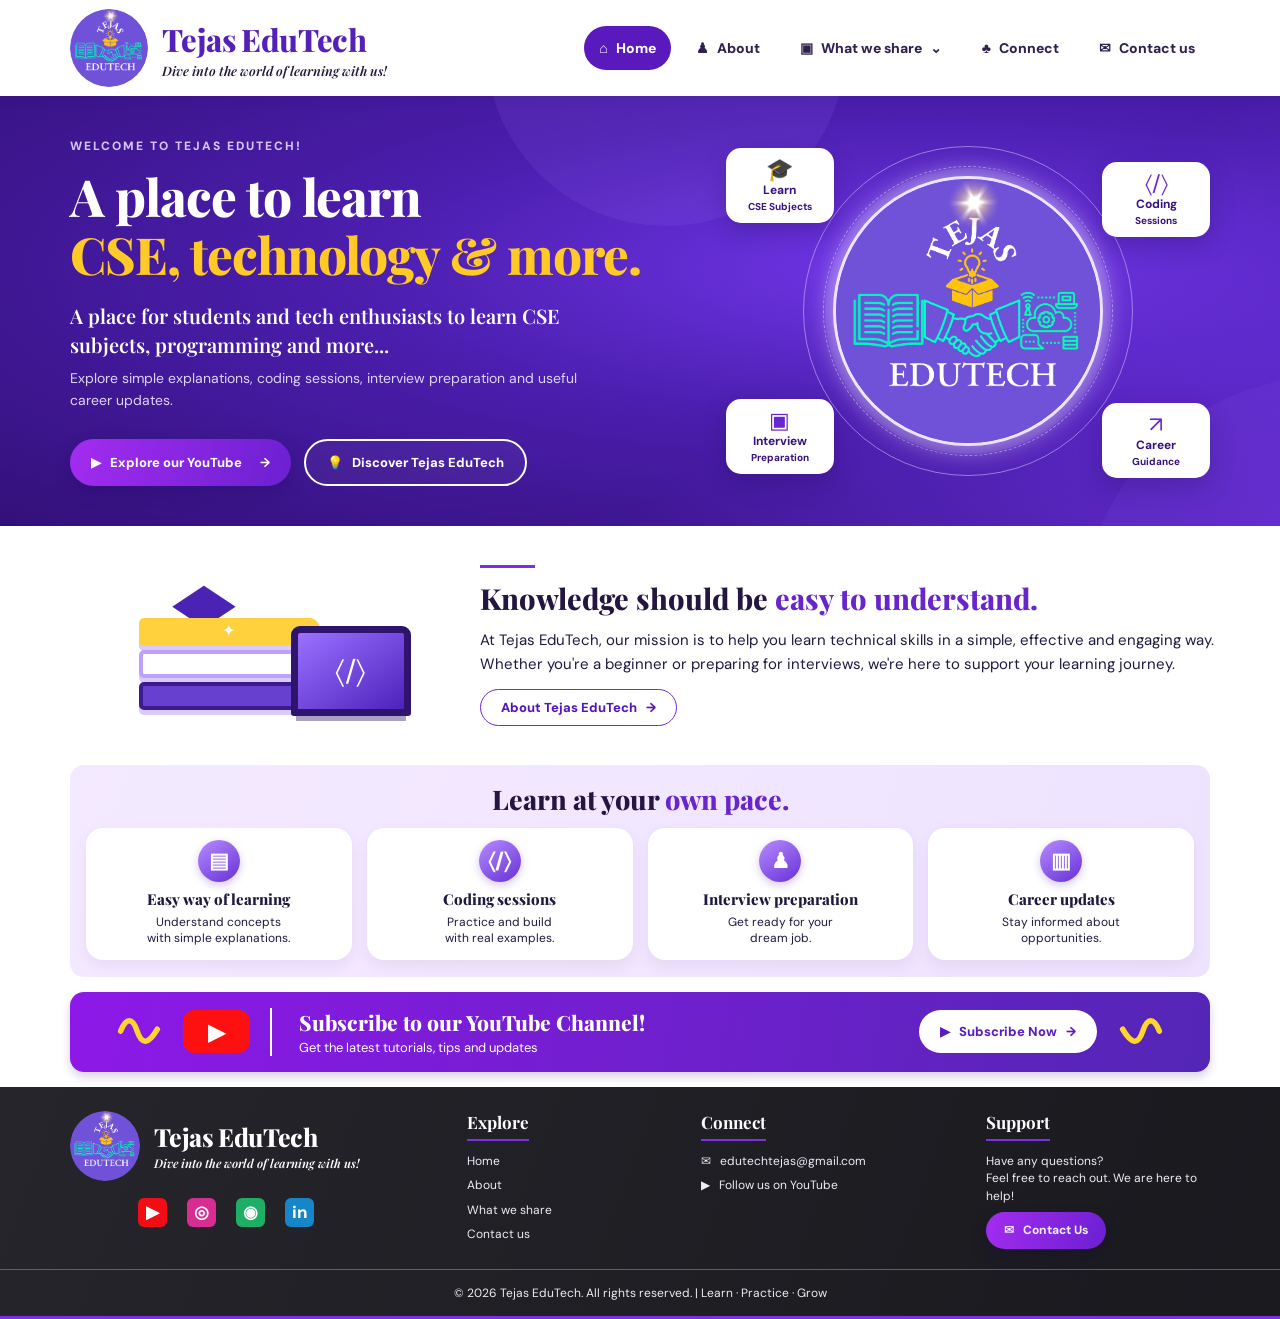
<file: index.html>
<!doctype html>
<html lang="en">
<head>
  <meta charset="utf-8">
  <meta name="viewport" content="width=device-width, initial-scale=1">
  <meta name="description" content="Tejas EduTech — a place for students and tech enthusiasts to learn CSE subjects, programming and more.">
  <title>Tejas EduTech | Learn. Practice. Grow.</title>
  <link rel="preconnect" href="https://fonts.googleapis.com">
  <link rel="preconnect" href="https://fonts.gstatic.com" crossorigin>
  <link href="https://fonts.googleapis.com/css2?family=DM+Sans:wght@400;500;600;700;800&family=Playfair+Display:wght@600;700;800&display=swap" rel="stylesheet">
  <link rel="stylesheet" href="styles.css?v=3">
</head>
<body>
<header class="header">
  <nav class="nav wrap">
    <a class="brand" href="index.html">
      <img src="assets/tejas-edutech-logo.png" alt="Tejas EduTech logo">
      <span><strong>Tejas EduTech</strong><small>Dive into the world of learning with us!</small></span>
    </a>
    <button class="menu-button" aria-label="Open navigation" aria-expanded="false">☰</button>
    <div class="nav-links">
      <a class="nav-active" href="index.html">⌂ <span>Home</span></a>
      <a href="#about">♟ <span>About</span></a>
      <a href="#learning">▣ <span>What we share</span>⌄</a>
      <a href="#connect">♣ <span>Connect</span></a>
      <a href="contact.html">✉ <span>Contact us</span></a>
    </div>
  </nav>
</header>

<main>
  <section class="hero">
    <div class="hero-shape shape-one"></div><div class="hero-shape shape-two"></div>
    <div class="wrap hero-layout">
      <div class="hero-copy">
        <p class="welcome-label">WELCOME TO TEJAS EDUTECH!</p>
        <h1>A place to learn<br><em>CSE, technology &amp; more.</em></h1>
        <p class="hero-description">A place for students and tech enthusiasts to learn CSE subjects, programming and more...</p>
        <p class="hero-support">Explore simple explanations, coding sessions, interview preparation and useful career updates.</p>
        <div class="hero-buttons">
          <a class="btn btn-bright" href="https://www.youtube.com/@TejasEduTech" target="_blank" rel="noopener">▶ &nbsp; Explore our YouTube <b>→</b></a>
          <a class="btn btn-outline" href="#about">💡 &nbsp; Discover Tejas EduTech</a>
        </div>
      </div>
      <div class="hero-visual">
        <div class="hero-ring ring-a"></div><div class="hero-ring ring-b"></div>
        <div class="hero-logo"><img src="assets/tejas-edutech-logo.png" alt="Tejas EduTech emblem"></div>
        <div class="topic-tag tag-learn"><span>🎓</span><b>Learn<small>CSE Subjects</small></b></div>
        <div class="topic-tag tag-code"><span>〈/〉</span><b>Coding<small>Sessions</small></b></div>
        <div class="topic-tag tag-interview"><span>▣</span><b>Interview<small>Preparation</small></b></div>
        <div class="topic-tag tag-career"><span>↗</span><b>Career<small>Guidance</small></b></div>
      </div>
    </div>
  </section>

  <section class="about wrap" id="about">
    <div class="about-art" aria-hidden="true">
      <div class="book-stack"><div class="cap">◆</div><div class="book book-top">✦</div><div class="book book-mid"></div><div class="book book-bottom"></div><div class="laptop"><span>〈/〉</span></div></div>
    </div>
    <div class="about-copy">
      <div class="accent-line"></div>
      <h2>Knowledge should be <span>easy to understand.</span></h2>
      <p>At Tejas EduTech, our mission is to help you learn technical skills in a simple, effective and engaging way. Whether you're a beginner or preparing for interviews, we're here to support your learning journey.</p>
      <a class="outline-link" href="#learning">About Tejas EduTech &nbsp; →</a>
    </div>
  </section>

  <section class="learning wrap" id="learning">
    <h2>Learn at your <span>own pace.</span></h2>
    <div class="feature-grid">
      <article class="feature-card"><div class="feature-icon">▤</div><h3>Easy way of learning</h3><p>Understand concepts<br>with simple explanations.</p></article>
      <article class="feature-card"><div class="feature-icon">〈/〉</div><h3>Coding sessions</h3><p>Practice and build<br>with real examples.</p></article>
      <article class="feature-card"><div class="feature-icon">♟</div><h3>Interview preparation</h3><p>Get ready for your<br>dream job.</p></article>
      <article class="feature-card"><div class="feature-icon">▥</div><h3>Career updates</h3><p>Stay informed about<br>opportunities.</p></article>
    </div>
  </section>

  <section class="subscribe wrap" id="connect">
    <div class="subscribe-rays"><svg class="subscribe-squiggle" viewBox="0 0 48 42" aria-hidden="true"><path d="M4 20 C10 5 17 5 22 20 S34 35 44 18" /></svg></div><div class="youtube-icon">▶</div>
    <div class="subscribe-copy"><h2>Subscribe to our YouTube Channel!</h2><p>Get the latest tutorials, tips and updates</p></div>
    <a class="btn btn-white" href="https://www.youtube.com/@TejasEduTech" target="_blank" rel="noopener">▶ &nbsp; Subscribe Now &nbsp; →</a>
    <div class="subscribe-rays right"><svg class="subscribe-squiggle" viewBox="0 0 48 42" aria-hidden="true"><path d="M4 20 C10 5 17 5 22 20 S34 35 44 18" /></svg></div>
  </section>
</main>

<footer class="footer">
  <div class="wrap footer-grid">
    <div class="footer-brand">
      <a class="brand footer-logo" href="index.html"><img src="assets/tejas-edutech-logo.png" alt=""><span><strong>Tejas EduTech</strong><small>Dive into the world of learning with us!</small></span></a>
      <div class="social-icons">
        <a aria-label="YouTube" href="https://www.youtube.com/@TejasEduTech" target="_blank" rel="noopener">▶</a>
        <a aria-label="Instagram" href="https://instagram.com/tejasedutech?igsh=MWV3ZXQ3aDh5ZXA5NQ==" target="_blank" rel="noopener">◎</a>
        <a aria-label="WhatsApp" href="https://whatsapp.com/channel/0029Vb2Xka13mFXyqGyrsU2h" target="_blank" rel="noopener">◉</a>
        <a aria-label="LinkedIn" href="https://linkedin.com/company/tejasedutech" target="_blank" rel="noopener">in</a>
      </div>
    </div>
    <div class="footer-col"><h3>Explore</h3><a href="index.html">Home</a><a href="#about">About</a><a href="#learning">What we share</a><a href="contact.html">Contact us</a></div>
    <div class="footer-col"><h3>Connect</h3><a href="mailto:edutechtejas@gmail.com">✉ &nbsp; edutechtejas@gmail.com</a><a href="https://www.youtube.com/@TejasEduTech" target="_blank" rel="noopener">▶ &nbsp; Follow us on YouTube</a></div>
    <div class="footer-col support-col"><h3>Support</h3><p>Have any questions?<br>Feel free to reach out. We are here to help!</p><a class="btn btn-bright footer-contact" href="contact.html">✉ &nbsp; Contact Us</a></div>
  </div>
  <div class="copyright">© <span id="year"></span> Tejas EduTech. All rights reserved. | Learn · Practice · Grow</div>
</footer>
<script src="script.js"></script>
</body>
</html>
</file>
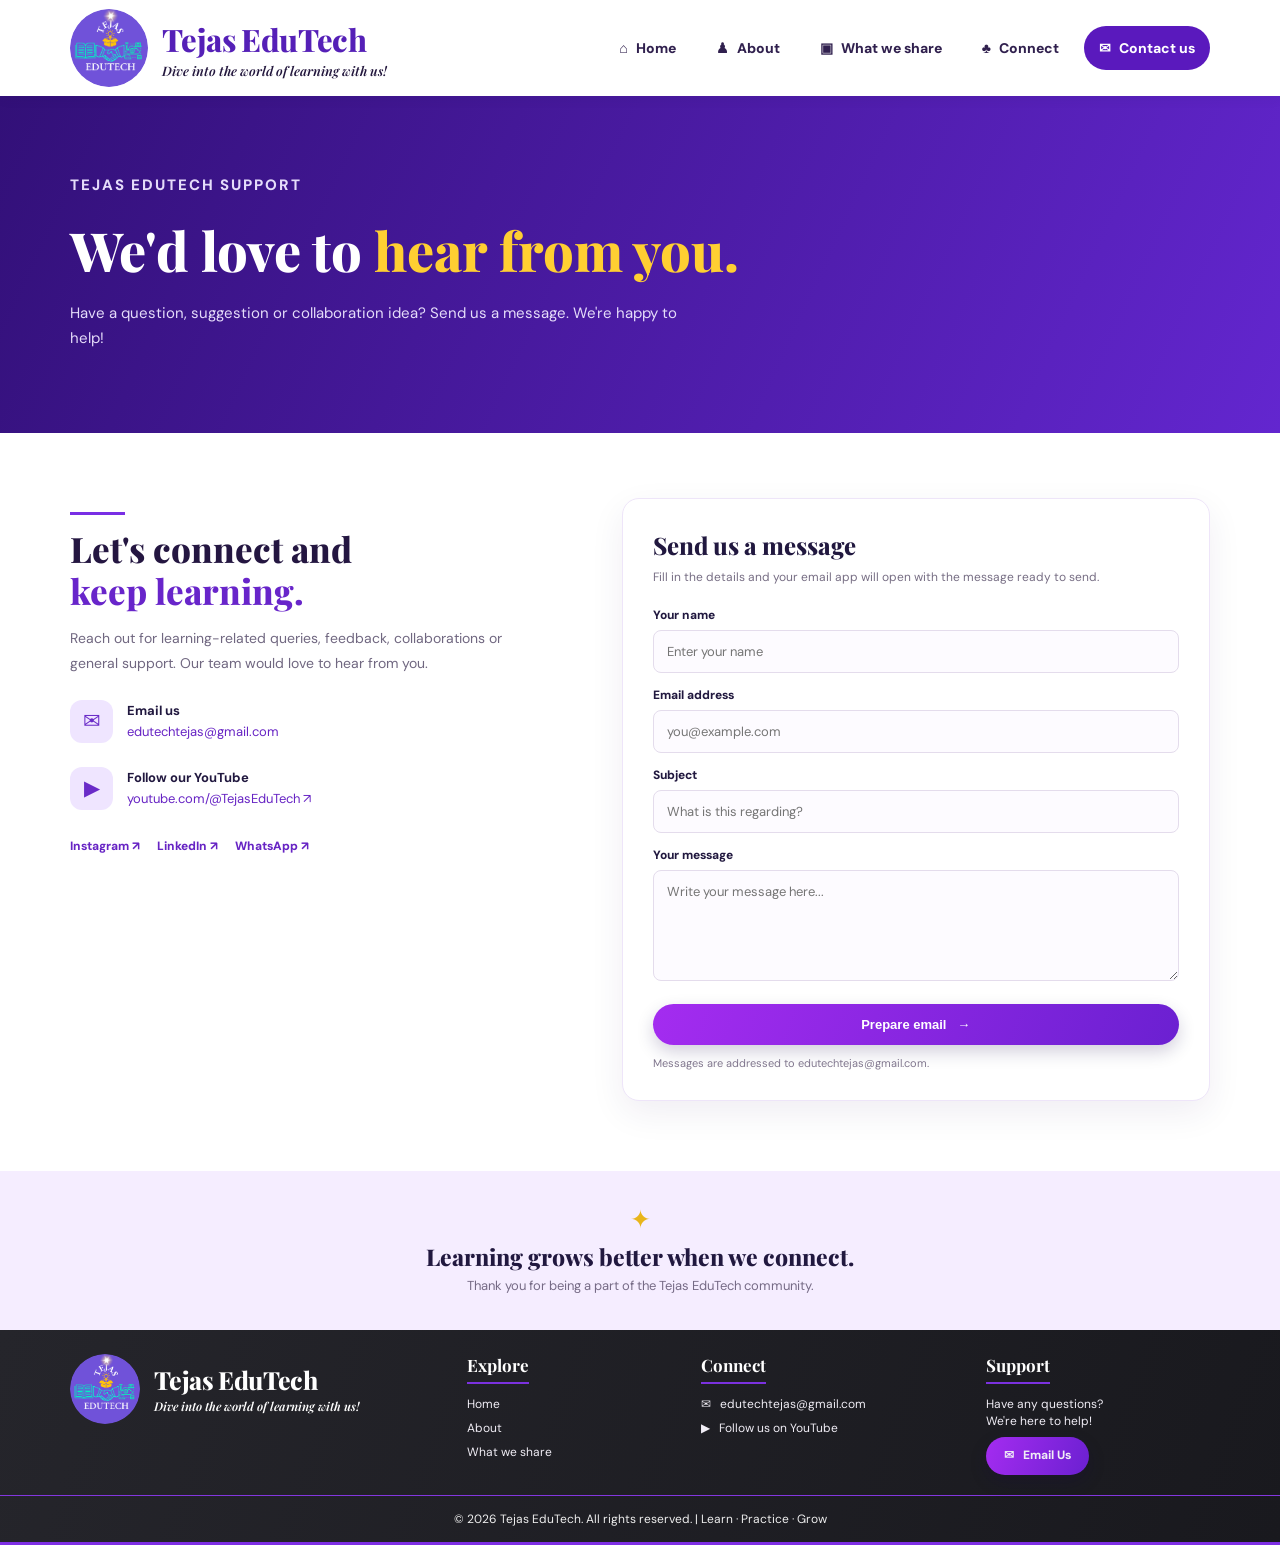
<file: contact.html>
<!doctype html>
<html lang="en">
<head>
  <meta charset="utf-8">
  <meta name="viewport" content="width=device-width, initial-scale=1">
  <title>Contact Us | Tejas EduTech</title>
  <link rel="preconnect" href="https://fonts.googleapis.com">
  <link rel="preconnect" href="https://fonts.gstatic.com" crossorigin>
  <link href="https://fonts.googleapis.com/css2?family=DM+Sans:wght@400;500;600;700;800&family=Playfair+Display:wght@600;700;800&display=swap" rel="stylesheet">
  <link rel="stylesheet" href="styles.css?v=3">
</head>
<body>
<header class="header"><nav class="nav wrap">
  <a class="brand" href="index.html"><img src="assets/tejas-edutech-logo.png" alt="Tejas EduTech logo"><span><strong>Tejas EduTech</strong><small>Dive into the world of learning with us!</small></span></a>
  <button class="menu-button" aria-label="Open navigation" aria-expanded="false">☰</button>
  <div class="nav-links"><a href="index.html">⌂ <span>Home</span></a><a href="index.html#about">♟ <span>About</span></a><a href="index.html#learning">▣ <span>What we share</span></a><a href="index.html#connect">♣ <span>Connect</span></a><a class="nav-active" href="contact.html">✉ <span>Contact us</span></a></div>
</nav></header>
<main>
  <section class="contact-hero"><div class="wrap"><p class="eyebrow">TEJAS EDUTECH SUPPORT</p><h1>We'd love to <em>hear from you.</em></h1><p>Have a question, suggestion or collaboration idea? Send us a message. We're happy to help!</p></div></section>
  <section class="contact-area wrap">
    <div class="contact-intro"><div class="accent-line"></div><h2>Let's connect and<br><span>keep learning.</span></h2><p>Reach out for learning-related queries, feedback, collaborations or general support. Our team would love to hear from you.</p>
      <div class="contact-detail"><span class="detail-symbol">✉</span><div><b>Email us</b><a href="mailto:edutechtejas@gmail.com">edutechtejas@gmail.com</a></div></div>
      <div class="contact-detail"><span class="detail-symbol">▶</span><div><b>Follow our YouTube</b><a href="https://www.youtube.com/@TejasEduTech" target="_blank" rel="noopener">youtube.com/@TejasEduTech ↗</a></div></div>
      <div class="contact-social"><a href="https://instagram.com/tejasedutech?igsh=MWV3ZXQ3aDh5ZXA5NQ==" target="_blank" rel="noopener">Instagram ↗</a><a href="https://linkedin.com/company/tejasedutech" target="_blank" rel="noopener">LinkedIn ↗</a><a href="https://whatsapp.com/channel/0029Vb2Xka13mFXyqGyrsU2h" target="_blank" rel="noopener">WhatsApp ↗</a></div>
    </div>
    <form class="message-form" id="contactForm">
      <h2>Send us a message</h2><p>Fill in the details and your email app will open with the message ready to send.</p>
      <label for="name">Your name</label><input id="name" name="name" placeholder="Enter your name" required>
      <label for="email">Email address</label><input id="email" name="email" type="email" placeholder="you@example.com" required>
      <label for="subject">Subject</label><input id="subject" name="subject" placeholder="What is this regarding?" required>
      <label for="message">Your message</label><textarea id="message" name="message" rows="5" placeholder="Write your message here..." required></textarea>
      <button class="btn btn-bright send-button" type="submit">Prepare email &nbsp; →</button>
      <small class="form-hint" id="formHint">Messages are addressed to edutechtejas@gmail.com.</small>
    </form>
  </section>
  <section class="commitment"><div class="wrap"><span>✦</span><h2>Learning grows better when we connect.</h2><p>Thank you for being a part of the Tejas EduTech community.</p></div></section>
</main>
<footer class="footer">
  <div class="wrap footer-grid">
    <div class="footer-brand"><a class="brand footer-logo" href="index.html"><img src="assets/tejas-edutech-logo.png" alt=""><span><strong>Tejas EduTech</strong><small>Dive into the world of learning with us!</small></span></a></div>
    <div class="footer-col"><h3>Explore</h3><a href="index.html">Home</a><a href="index.html#about">About</a><a href="index.html#learning">What we share</a></div>
    <div class="footer-col"><h3>Connect</h3><a href="mailto:edutechtejas@gmail.com">✉ &nbsp; edutechtejas@gmail.com</a><a href="https://www.youtube.com/@TejasEduTech" target="_blank" rel="noopener">▶ &nbsp; Follow us on YouTube</a></div>
    <div class="footer-col"><h3>Support</h3><p>Have any questions?<br>We're here to help!</p><a class="btn btn-bright footer-contact" href="mailto:edutechtejas@gmail.com">✉ &nbsp; Email Us</a></div>
  </div>
  <div class="copyright">© <span id="year"></span> Tejas EduTech. All rights reserved. | Learn · Practice · Grow</div>
</footer>
<script src="script.js"></script>
</body>
</html>
</file>
<file: styles.css>
*{box-sizing:border-box}html{scroll-behavior:smooth}body{margin:0;font-family:"DM Sans",Arial,sans-serif;color:#21183f;background:#fff}a{color:inherit;text-decoration:none}.wrap{width:min(1140px,calc(100% - 48px));margin:0 auto}
.header{height:96px;background:#fff;position:sticky;top:0;z-index:50;box-shadow:0 2px 12px #24104c12}.nav{height:100%;display:flex;align-items:center;justify-content:space-between}.brand{display:flex;align-items:center;gap:14px;color:#5520b7}.brand img{width:78px;height:78px;object-fit:contain;border-radius:50%}.brand strong{display:block;font:800 31px "Playfair Display",Georgia,serif;letter-spacing:-.6px}.brand small{display:block;color:#24183e;font:italic 600 13px "Playfair Display",Georgia,serif;margin-top:2px}.nav-links{display:flex;align-items:center;gap:10px}.nav-links>a{display:flex;align-items:center;gap:8px;padding:13px 15px;border-radius:28px;font-size:14px;font-weight:800;color:#30204e}.nav-links>a:first-letter{color:#6729d1}.nav-links>a:hover,.nav-links .nav-active{background:#5a19bd;color:#fff}.menu-button{display:none;border:0;background:transparent;font-size:27px;color:#5520b7}
.hero{position:relative;overflow:hidden;background:radial-gradient(ellipse at 72% 40%,#7136e9 0,#4b1eae 43%,#321078 100%);color:#fff;min-height:398px}.hero:after{content:"";position:absolute;inset:0;background:linear-gradient(145deg,transparent 65%,#7134e7aa);pointer-events:none}.hero-layout{min-height:398px;display:grid;grid-template-columns:1.15fr .85fr;align-items:center;position:relative;z-index:1}.hero-copy{padding:42px 0 40px}.welcome-label{font-size:12px;letter-spacing:2px;color:#d8c5ff;font-weight:800;margin:0 0 14px}.hero h1{font:800 clamp(36px,4vw,52px)/1.13 "Playfair Display",Georgia,serif;letter-spacing:-1px;margin:0 0 17px}.hero h1 em{font-style:normal;color:#ffc928}.hero-description{font:600 20px/1.45 "Playfair Display",Georgia,serif;max-width:570px;margin:0 0 8px}.hero-support{font-size:14px;line-height:1.6;color:#e0d4ff;max-width:520px;margin:0}.hero-buttons{display:flex;gap:13px;flex-wrap:wrap;margin-top:27px}.btn{border:0;border-radius:28px;display:inline-flex;align-items:center;justify-content:center;padding:13px 21px;font-size:13px;font-weight:800;cursor:pointer;transition:.2s}.btn:hover{transform:translateY(-2px);filter:brightness(1.06)}.btn-bright{background:linear-gradient(110deg,#a42cf0,#6b20d1);color:#fff;box-shadow:0 7px 17px #17004d30}.btn-bright b{margin-left:18px}.btn-outline{border:2px solid #fff;color:#fff;background:#ffffff0a}.hero-visual{height:370px;position:relative;display:grid;place-items:center}.hero-logo{width:270px;height:270px;border-radius:50%;background:#7450e8;border:3px solid #eee4ff;box-shadow:0 0 0 8px #cbb7ff22,0 0 28px #fff9;overflow:hidden;z-index:2}.hero-logo img{width:100%;height:100%;object-fit:cover}.hero-ring{position:absolute;border:1px solid #d8c7ff88;border-radius:50%;width:330px;height:330px}.ring-b{width:290px;height:290px;border-style:dashed;transform:rotate(28deg)}.topic-tag{position:absolute;z-index:3;background:#fff;color:#36127c;border-radius:15px;padding:10px 13px;min-width:108px;min-height:68px;display:flex;flex-direction:column;align-items:center;justify-content:center;box-shadow:0 9px 24px #16003b35;text-align:center}.topic-tag>span{font-size:22px;line-height:1.1;color:#6826d1}.topic-tag b{font-size:12px}.topic-tag small{display:block;font-size:10px;margin-top:2px}.tag-learn{top:22px;left:0}.tag-code{top:36px;right:0}.tag-interview{bottom:22px;left:0}.tag-career{bottom:18px;right:0}.hero-shape{position:absolute;border-radius:50%;background:#a678ff1b}.shape-one{width:360px;height:360px;top:-230px;left:38%}.shape-two{width:500px;height:500px;right:-300px;bottom:-350px}
.about{display:grid;grid-template-columns:34% 66%;align-items:center;gap:22px;padding-top:25px;padding-bottom:24px;min-height:235px}.about-art{height:190px;display:grid;place-items:center}.book-stack{position:relative;width:310px;height:160px}.book{position:absolute;left:30px;width:180px;height:28px;border-radius:5px 9px 9px 5px;box-shadow:0 5px 0 #d9caff}.book-top{bottom:80px;background:#ffd13d;color:#fff;text-align:center;padding-top:2px}.book-mid{bottom:48px;background:#fff;border:4px solid #bca1ff}.book-bottom{bottom:16px;background:#6840cf;border:4px solid #3c1b91}.cap{position:absolute;top:0;left:73px;color:#4b23b4;font-size:55px;transform:scaleX(1.5)}.laptop{position:absolute;right:8px;bottom:10px;width:120px;height:90px;background:linear-gradient(145deg,#9b71ff,#4c22bd);border:7px solid #2e146d;border-radius:9px 9px 3px 3px;display:grid;place-items:center;color:#fff;font-size:29px;box-shadow:0 10px 0 -5px #aaa0c5}.accent-line{height:3px;width:55px;background:#792ee5;margin-bottom:13px}.about h2,.learning h2,.contact-intro h2{font:800 29px/1.2 "Playfair Display",Georgia,serif;margin:0 0 12px;color:#241641}.about h2 span,.learning h2 span,.contact-intro h2 span{color:#6825ca}.about p{font-size:15px;line-height:1.6;margin:0 0 13px}.outline-link{display:inline-block;border:1.5px solid #7029dc;border-radius:25px;padding:9px 20px;color:#5417b7;font-size:13px;font-weight:800}.learning{background:linear-gradient(110deg,#f4eaff,#eee3ff);border-radius:14px;padding:18px 16px 17px;margin-top:0;margin-bottom:15px}.learning h2{text-align:center;font-size:27px;margin-bottom:13px}.feature-grid{display:grid;grid-template-columns:repeat(4,1fr);gap:15px}.feature-card{background:#fff;border-radius:17px;min-height:132px;text-align:center;padding:12px 10px;box-shadow:0 6px 15px #46217b12}.feature-icon{margin:0 auto 7px;width:42px;height:42px;border-radius:50%;display:grid;place-items:center;background:linear-gradient(145deg,#b68cff,#6730d5);color:#fff;font-size:21px;font-weight:800;box-shadow:0 3px 8px #5d28bb44}.feature-card h3{font:800 15px "Playfair Display",Georgia,serif;margin:0 0 5px}.feature-card p{font-size:12px;line-height:1.35;margin:0}.subscribe{margin-top:0;margin-bottom:15px;min-height:80px;border-radius:14px;background:linear-gradient(100deg,#8e18e8,#5326b5);box-shadow:0 5px 10px #35126b30;color:#fff;display:flex;align-items:center;gap:20px;padding:13px 45px;position:relative;overflow:hidden}.youtube-icon{width:67px;height:43px;background:#ff1010;border-radius:12px;display:grid;place-items:center;font-size:24px;color:#fff;flex-shrink:0}.subscribe-copy{border-left:2px solid #fff;padding-left:27px}.subscribe-copy h2{font:800 21px "Playfair Display",Georgia,serif;margin:0 0 3px}.subscribe-copy p{font-size:13px;margin:0}.btn-white{background:#fff;color:#5a1dbd;margin-left:auto;white-space:nowrap}.subscribe-rays{width:48px;flex-shrink:0;display:flex;align-items:center;justify-content:center;color:#ffd52d}.subscribe-rays.right{margin-left:0;transform:scaleX(-1)}
.footer{background:linear-gradient(110deg,#25252b,#19191e);color:#fff;border-bottom:3px solid #7e2fe4}.footer-grid{display:grid;grid-template-columns:1.45fr .8fr 1fr .9fr;gap:35px;padding:24px 0 20px}.footer-logo img{width:70px;height:70px}.footer-logo strong{font-size:25px;color:#fff}.footer-logo small{color:#fff;font-size:12px}.social-icons{display:flex;gap:20px;margin:17px 0 0 68px}.social-icons a{display:grid;place-items:center;width:29px;height:29px;border-radius:6px;background:#6926d1;color:#fff;font-weight:800;font-size:17px}.social-icons a:first-child{background:#f10d16}.social-icons a:nth-child(2){background:#d72c91}.social-icons a:nth-child(3){background:#1eae66}.social-icons a:nth-child(4){background:#1686c9}.footer-col{display:flex;flex-direction:column;gap:7px}.footer-col h3{font:700 17px "Playfair Display",Georgia,serif;margin:0 0 5px;padding-bottom:6px;border-bottom:2px solid #7b31df;width:max-content}.footer-col a,.footer-col p{font-size:12px;color:#f0edf5;margin:0;line-height:1.45}.footer-col a:hover{color:#c6a8ff}.footer-contact{margin-top:6px;width:max-content;padding:10px 18px}.copyright{text-align:center;border-top:1px solid #8337df;padding:15px 12px;font-size:12px;color:#eee}
.contact-hero{background:linear-gradient(115deg,#321078,#6326cf);color:#fff;padding:62px 0 66px}.eyebrow{font-size:11px;letter-spacing:2px;color:#d8c7ff;font-weight:800}.contact-hero h1{font:800 clamp(38px,5vw,54px) "Playfair Display",Georgia,serif;margin:13px 0}.contact-hero h1 em{font-style:normal;color:#ffcf32}.contact-hero p{max-width:620px;color:#e5dcfa;line-height:1.7;font-size:15px}.contact-area{display:grid;grid-template-columns:.9fr 1.1fr;gap:70px;padding-top:65px;padding-bottom:70px}.contact-intro{padding-top:14px}.contact-intro h2{font-size:35px}.contact-intro>p{font-size:14px;line-height:1.8;color:#706780}.contact-detail{display:flex;align-items:center;gap:14px;margin:24px 0}.detail-symbol{width:43px;height:43px;border-radius:12px;background:#efe5ff;color:#6a2bc8;display:grid;place-items:center;font-size:21px}.contact-detail b,.contact-detail a{display:block;font-size:13px}.contact-detail a{color:#6724c4;margin-top:4px}.contact-social{display:flex;gap:17px;flex-wrap:wrap;margin-top:28px}.contact-social a{font-size:12px;font-weight:800;color:#6724c4}.message-form{padding:30px;background:#fff;border:1px solid #eee5f9;border-radius:17px;box-shadow:0 12px 35px #31105c12}.message-form h2{font:800 24px "Playfair Display",Georgia,serif;margin:0 0 7px}.message-form>p{font-size:12px;color:#776e84;margin:0 0 20px;line-height:1.6}.message-form label{display:block;font-size:12px;font-weight:800;margin:14px 0 7px}.message-form input,.message-form textarea{width:100%;border:1px solid #e4dcec;border-radius:8px;padding:12px 13px;font:13px "DM Sans";outline:none;background:#fdfbff}.message-form input:focus,.message-form textarea:focus{border-color:#7c37dc;box-shadow:0 0 0 3px #7c37dc18}.message-form textarea{resize:vertical}.send-button{margin-top:18px;width:100%}.form-hint{display:block;color:#81778e;font-size:11px;margin-top:11px}.commitment{text-align:center;background:#f5edff;padding:32px 0 36px}.commitment>div>span{font-size:25px;color:#e8b51b}.commitment h2{font:800 23px "Playfair Display",Georgia,serif;margin:5px 0}.commitment p{font-size:13px;color:#766b86;margin:0}
@media(max-width:950px){.nav-links{gap:0}.nav-links>a{padding:11px 9px;font-size:12px}.brand strong{font-size:26px}.hero-layout{grid-template-columns:1fr  .85fr}.hero h1{font-size:40px}.topic-tag{min-width:90px}.footer-grid{gap:20px}.contact-area{gap:35px}}
@media(max-width:700px){.wrap{width:calc(100% - 32px)}.header{height:78px}.brand{gap:9px}.brand img{width:58px;height:58px}.brand strong{font-size:21px}.brand small{font-size:10px}.menu-button{display:block}.nav-links{display:none;position:absolute;top:78px;left:0;right:0;background:#fff;padding:14px 20px 20px;box-shadow:0 10px 18px #24104c18;flex-direction:column;align-items:stretch}.nav-links.open{display:flex}.nav-links>a{padding:12px 14px;font-size:14px}.hero-layout{grid-template-columns:1fr}.hero-copy{padding:42px 0 12px}.hero h1{font-size:38px}.hero-description{font-size:17px}.hero-visual{height:320px}.hero-logo{width:220px;height:220px}.hero-ring{width:270px;height:270px}.ring-b{width:240px;height:240px}.topic-tag{min-width:83px;min-height:57px;padding:7px}.topic-tag>span{font-size:17px}.topic-tag b{font-size:10px}.tag-learn{left:0;top:10px}.tag-code{right:0;top:10px}.tag-interview{left:0;bottom:8px}.tag-career{right:0;bottom:8px}.about{grid-template-columns:1fr;gap:0;padding-top:28px;padding-bottom:28px}.about-art{height:150px}.about h2{font-size:25px}.learning{padding:17px 12px}.learning h2{font-size:24px}.feature-grid{grid-template-columns:repeat(2,1fr);gap:10px}.feature-card{min-height:137px;padding:12px 5px}.feature-card h3{font-size:13px}.feature-card p{font-size:11px}.subscribe{padding:16px;gap:11px;flex-wrap:wrap}.youtube-icon{width:46px;height:34px;font-size:18px}.subscribe-copy{padding-left:12px;flex:1}.subscribe-copy h2{font-size:16px}.subscribe-copy p{font-size:11px}.subscribe-rays{width:48px;flex-shrink:0;display:flex;align-items:center;justify-content:center;color:#ffd52d}.btn-white{margin:5px auto 0}.footer-grid{grid-template-columns:1fr 1fr;gap:24px 15px}.footer-brand{grid-column:1/-1}.footer-logo img{width:55px;height:55px}.footer-logo strong{font-size:21px}.social-icons{margin-left:65px}.footer-col h3{font-size:15px}.footer-col a,.footer-col p{font-size:11px}.contact-hero{padding:48px 0}.contact-hero h1{font-size:37px}.contact-area{grid-template-columns:1fr;gap:30px;padding-top:40px;padding-bottom:45px}.contact-intro h2{font-size:30px}.message-form{padding:23px 18px}.commitment{padding:28px 10px}.commitment h2{font-size:19px}}

.subscribe-squiggle{display:block;width:42px;height:38px;overflow:visible}.subscribe-squiggle path{fill:none;stroke:#ffd52d;stroke-width:6;stroke-linecap:round;stroke-linejoin:round}

/* Phase 1 subscribe-panel wave decoration */
.subscribe-rays{width:48px!important;min-width:48px!important;flex:0 0 48px!important;display:flex!important;align-items:center!important;justify-content:center!important;overflow:visible!important}
.subscribe-rays.right{transform:scaleX(-1)!important}
.subscribe-squiggle{display:block!important;width:44px!important;height:42px!important;overflow:visible!important}
.subscribe-squiggle path{fill:none!important;stroke:#ffd52d!important;stroke-width:6!important;stroke-linecap:round!important;stroke-linejoin:round!important}
</file>
